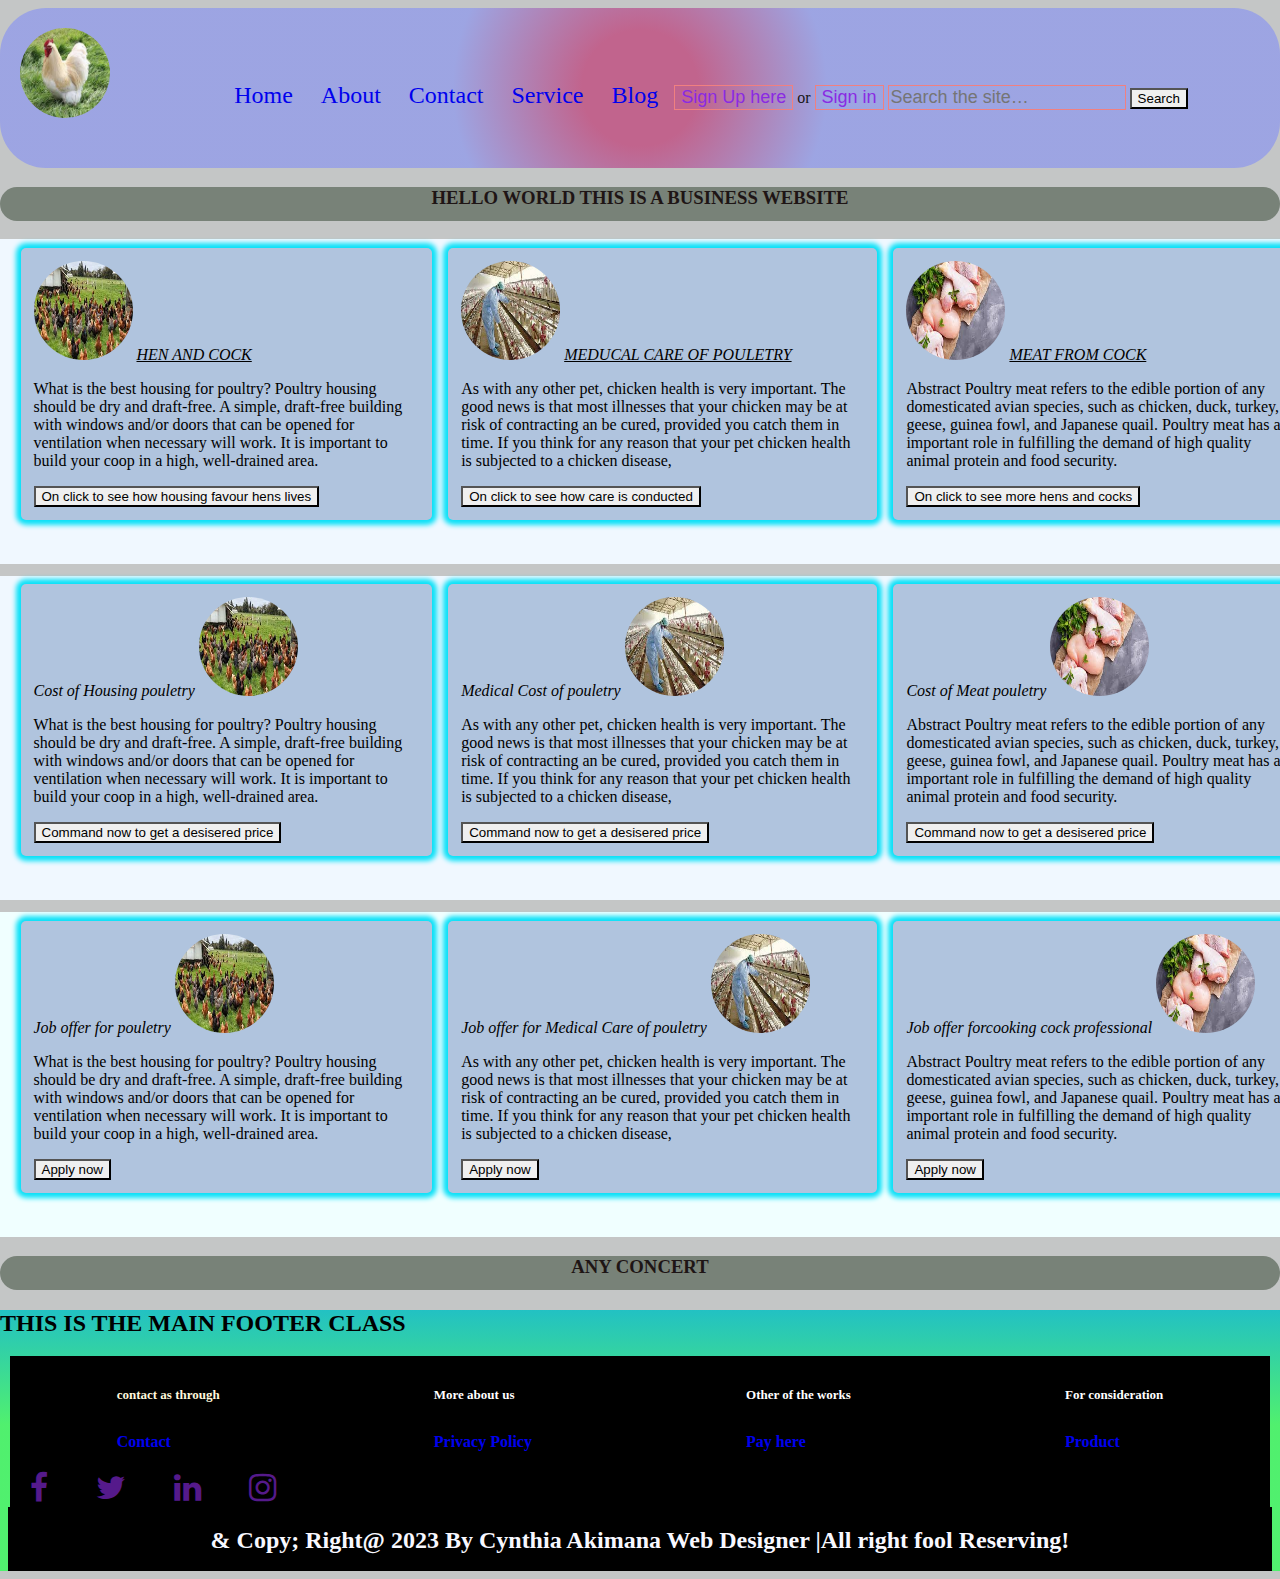
<file: resources/index.html>
<!DOCTYPE html>
<html lang="en">

<head>
    <meta charset="UTF-8">
    <meta name="viewport" content="width=device-width, initial-scale=1.0">
    <title>BUSINESS WEBSITE</title>
    <link rel="stylesheet" href="./index/index.css">
    <link rel="stylesheet" href="https://cdnjs.cloudflare.com/ajax/libs/font-awesome/4.7.0/css/font-awesome.min.css">
</head>

<body>
    <section>
        <img src="./image/a hen.jpg" class="logo">
        <div class="header">
            <div class="navigation">
                <li><a href="#">Home</a></li>
                <li><a href="#">About</a></li>
                <li><a href="#">Contact</a></li>
                <li><a href="#">Service</a></li>
                <li><a href="#">Blog</a></li>
                <a href="./form/sign up.html"><button type="button" class="sign_up_btn">
                        Sign Up here</button></a>

                or
                <a href="./form/sign in.html"><button type="button" class="sign_up_btn">
                        Sign in</button></a>

                <input type="search" class="sign_up_btn" name="q" placeholder="Search the site…" />
                <button>Search</button>
            </div>
        </div>
    </section>

    <h3>HELLO WORLD THIS IS A BUSINESS WEBSITE </h3>
    <div class="style1">
        <div class="main">
            <div class="housing_pouletry">
                <img src="./image/cocks house and ground.jpg" alt="house">
                <i><u>HEN AND COCK</u></i>

                <div class="description">
                    <p>What is the best housing for poultry?
                        Poultry housing should be dry and draft-free.
                        A simple, draft-free building with windows and/or
                        doors that can be opened for ventilation when
                        necessary will work. It is important
                        to build your coop in a high, well-drained area.</p>
                </div>
                <div class="btn">
                    <a href="#">
                        <button type="button" name="apply_btn">On click to see how housing favour hens
                            lives</button></a>
                </div>
            </div>
            <div class="medical_pouletry">
                <img src="./image/person to care cock.jpg" alt="care">
                <u><i>MEDUCAL CARE OF POULETRY</i></u>

                <div class="description">
                    <p>As with any other pet, chicken health is very
                        important. The good news is that most illnesses
                        that your chicken may be at risk of contracting
                        an be cured, provided you catch them in time.
                        If you think for any reason that your pet chicken
                        health is subjected to a chicken disease,</p>
                    <div class="btn">
                        <a href="#">
                            <button type="button" name="apply_btn">On click to see how care is conducted</button></a>
                    </div>
                </div>
            </div>
            <div class="meat_pouletry">
                <img src="./image/meat from cock.jpg" alt="meat">
                <u> <i> MEAT FROM COCK</i></u>

                <div class="description">
                    <p>Abstract
                        Poultry meat refers to the edible portion of
                        any domesticated avian species, such as
                        chicken, duck,
                        turkey, geese, guinea fowl, and Japanese
                        quail. Poultry meat has an important role
                        in fulfilling the demand
                        of high quality animal protein and food
                        security. </p>
                    <div class="btn">
                        <a href="#">
                            <button type="button" name="apply_btn">On click to see more hens and cocks</button></a>
                    </div>
                </div>
            </div>

        </div>
    </div>
    <div class="style2">
        <div class="main">
            <div class="housing_pouletry"><i>Cost of Housing pouletry</i>
                <img src="./image/cocks house and ground.jpg" alt="house">
                <div class="description">
                    <p>What is the best housing for poultry?
                        Poultry housing should be dry and draft-free.
                        A simple, draft-free building with windows and/or
                        doors that can be opened for ventilation when
                        necessary will work. It is important
                        to build your coop in a high, well-drained area.</p>
                    <div class="btn">
                        <a href="#">
                            <button type="button" name="apply_btn">Command now to get a desisered price</button></a>
                    </div>
                </div>
            </div>
            <div class="medical_pouletry"><i>Medical Cost of pouletry</i>
                <img src="./image/person to care cock.jpg" alt="care">
                <div class="description">
                    <p>As with any other pet, chicken health is very
                        important. The good news is that most illnesses
                        that your chicken may be at risk of contracting
                        an be cured, provided you catch them in time.
                        If you think for any reason that your pet chicken
                        health is subjected to a chicken disease,</p>
                    <div class="btn">
                        <a href="#">
                            <button type="button" name="apply_btn">Command now to get a desisered price</button></a>
                    </div>
                </div>
            </div>
            <div class="meat_pouletry"><i>Cost of Meat pouletry</i>
                <img src="./image/meat from cock.jpg" alt="meat">
                <div class="description">
                    <p>Abstract
                        Poultry meat refers to the edible portion of
                        any domesticated avian species, such as
                        chicken, duck,
                        turkey, geese, guinea fowl, and Japanese
                        quail. Poultry meat has an important role
                        in fulfilling the demand
                        of high quality animal protein and food
                        security. </p>
                    <div class="btn">
                        <a href="#">
                            <button type="button" name="apply_btn">Command now to get a desisered price</button></a>
                    </div>
                </div>
            </div>

        </div>
    </div>
    <div class="style3">
        <div class="main">
            <div class="housing_pouletry"><i>Job offer for pouletry</i>
                <img src="./image/cocks house and ground.jpg" alt="house">
                <div class="description">
                    <p>What is the best housing for poultry?
                        Poultry housing should be dry and draft-free.
                        A simple, draft-free building with windows and/or
                        doors that can be opened for ventilation when
                        necessary will work. It is important
                        to build your coop in a high, well-drained area.</p>
                    <div class="btn">
                        <a href="#">
                            <button type="button" name="apply_btn">Apply now</button></a>
                    </div>
                </div>
            </div>
            <div class="medical_pouletry"><i>Job offer for Medical Care of pouletry</i>
                <img src="./image/person to care cock.jpg" alt="care">
                <div class="description">
                    <p>As with any other pet, chicken health is very
                        important. The good news is that most illnesses
                        that your chicken may be at risk of contracting
                        an be cured, provided you catch them in time.
                        If you think for any reason that your pet chicken
                        health is subjected to a chicken disease,</p>
                    <div class="btn">
                        <a href="#">
                            <button type="button" name="apply_btn">Apply now</button></a>
                    </div>
                </div>
            </div>

            <div class="meat_pouletry"><i>Job offer forcooking cock professional</i>
                <img src="./image/meat from cock.jpg" alt="meat">
                <div class="description">
                    <p>Abstract
                        Poultry meat refers to the edible portion of
                        any domesticated avian species, such as
                        chicken, duck,
                        turkey, geese, guinea fowl, and Japanese
                        quail. Poultry meat has an important role
                        in fulfilling the demand
                        of high quality animal protein and food
                        security. </p>
                    <div class="btn">
                        <a href="#">
                            <button type="button" name="apply_btn">Apply now</button></a>
                    </div>
                </div>
            </div>

        </div>
    </div>


</body>
<h3>ANY CONCERT</h3>
<footer>
    <h2>THIS IS THE MAIN FOOTER CLASS</h2>

    <div class="main_footer">
        <div class="left_footer">
            <h6>contact as through</h6>
            <li><a href="./contact.html">Contact</a></li>






        </div>
        <div class="first_middle_footer">
            <h6>More about us</h6>
            <li><a href="privacy policy.html">Privacy Policy</a></li>
        </div>
        <div class="second_middle_footer">
            <h6>Other of the works</h6>
            <li><a href="#">Pay here</a></li>

        </div>
        <div class="right_footer">
            <h6>For consideration</h6>
            <li><a href="./product.html">Product

                </a></li>

        </div>
    </div>
    <h1>
        <a href=""><i class="fa fa-facebook"></i></a>
        <a href=""><i class="fa fa-twitter"></i></a>
        <a href=""><i class="fa fa-linkedin"></i></a>
        <a href=""><i class="fa fa-instagram"></i></a>
    </h1>
    <div class="copy_right">
        & Copy; Right@ 2023 By Cynthia Akimana
        Web Designer |All right fool Reserving!
    </div>

</footer>

</html>
</file>
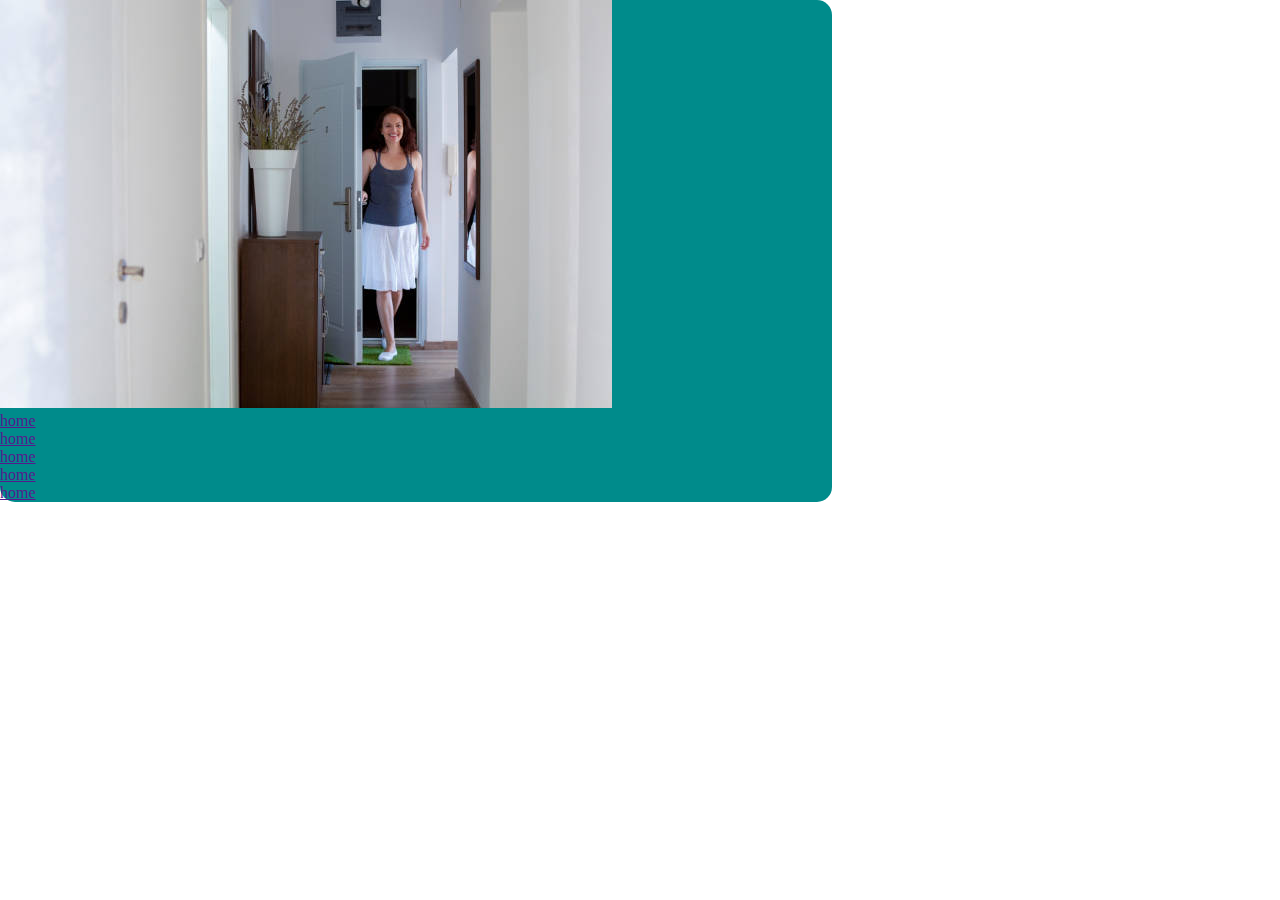
<file: resources/home.html>
<!DOCTYPE html>
<html lang="en">

<head>
    <meta charset="UTF-8">
    <meta name="viewport" content="width=device-width, initial-scale=1.0">
    <title>Home page</title>
    <link rel="stylesheet" href="./index/home.css">

</head>

<body>
    <div class="general">
            <img src="./image/log in photo.jpg" class="logo1">
            <li><a href="">home</a></li>
            <li><a href="">home</a></li>
            <li><a href="">home</a></li>
            <li><a href="">home</a></li>
            <li><a href="">home</a></li>       
    </div>
</body>

</html>
</file>
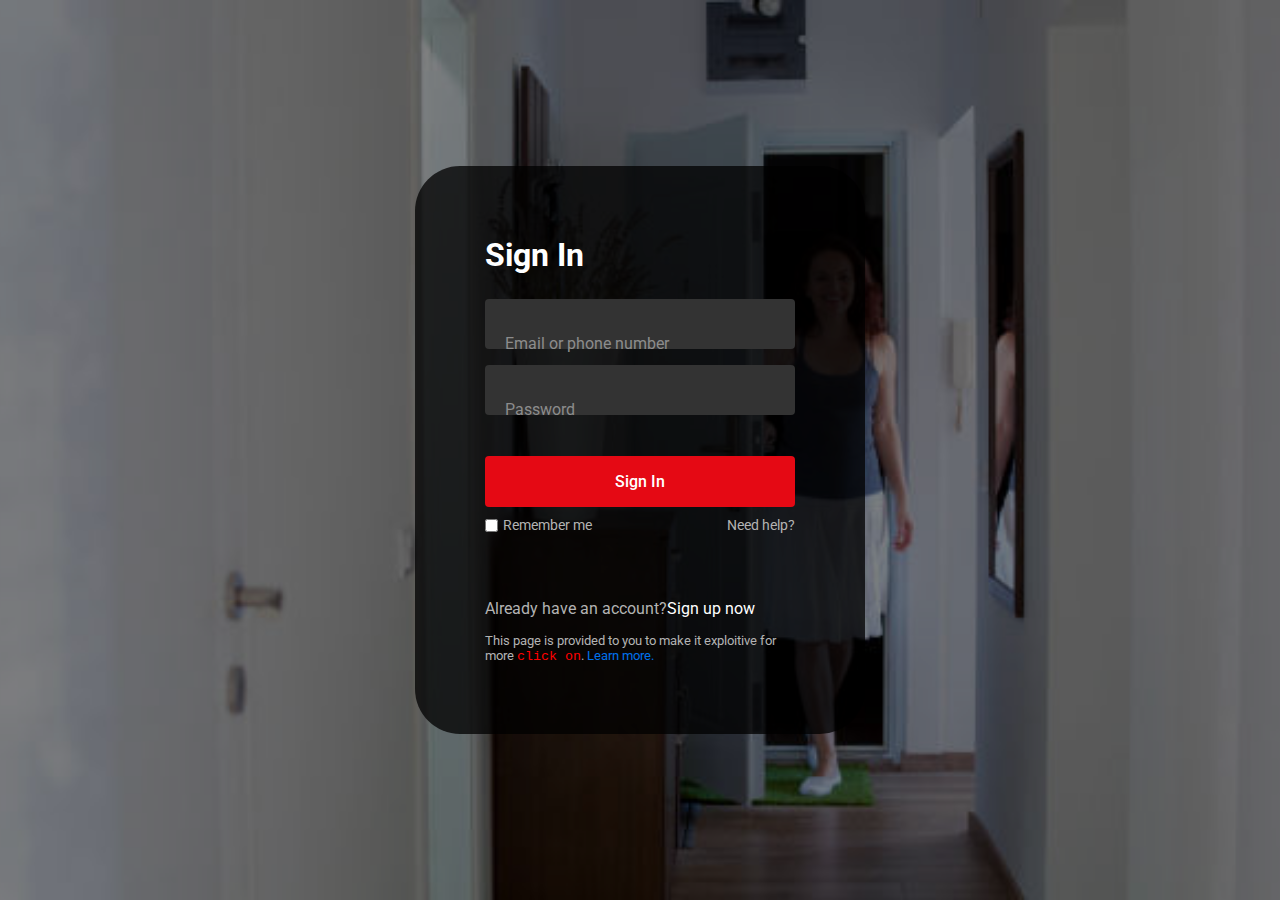
<file: resources/form/sign in.html>
<!DOCTYPE html>
<!-- Coding By CodingNepal - www.codingnepalweb.com -->
<html lang="en">
<head>
    <meta charset="UTF-8">
    <meta name="viewport" content="width=device-width, initial-scale=1.0">
    <title>B Benoit sign in form</title>
    <link rel="stylesheet" href="./form2.css">
</head>
<body>

    <div class="form-wrapper">
        <h2>Sign In</h2>
        <form action="#">
            <div class="form-control">
                <input type="text" required>
                <label>Email or phone number</label>
            </div>
            <div class="form-control">
                <input type="password" required>
                <label>Password</label>
            </div>
            <button type="submit">Sign In</button>
            <div class="form-help"> 
                <div class="remember-me">
                    <input type="checkbox" id="remember-me">
                    <label for="remember-me">Remember me</label>
                </div>
                <a href="#">Need help?</a>
            </div>
        </form>
        <p>Already have an account?<a href="#">Sign up now</a></p>
        <small>
            This page is provided to you to make it exploitive for more <span>click on</span>. 
            <a href="#">Learn more.</a>
        </small>
    </div>
</body>
</html>
</file>
<file: resources/index/index.css>
* {
    height: auto;
    margin-right: auto;
    margin-left: auto;
    background-attachment: fixed;
    background-color: none;
}
body{
    background-color: rgb(196, 198, 198);
}

section {
    background: radial-gradient(circle, rgba(193,100,141,1) 9%, rgba(148,157,233,0.8155637254901961) 29%);
    border-radius: 46px;
    text-align: center;
    color: #171514;
    height: 10em;

}
.btn{
    border-radius: 6px;
}

.search {
    background-color: none;
    height: 2.5em;
    width: 38em;
    position: inherit;
    justify-content: center;
    right: 0px;
    display: flexbox;
    border-radius: 60px;
    float: right;
    padding-top: 0;
    padding-top: 4%;

}
.sign_up_btn{
    background: transparent;
    border: 1px solid lightcoral;
    color: blueviolet;
    font-size: 18px;
}

section li {
    display: inline-block;
    font-size: 24px;
    justify-content: space-between;
    padding: 12px;
    line-height: 30px;
    padding-top: 3em;

}

li a {
    text-decoration: none;
}

a:hover {
    color: ghostwhite;
    background-color: goldenrod;
    text-align: center;
    /*display: inline-block;
    border-radius: 15px 0;
     font-size: xx-large;
    width: 1em; */

}

.logo {
    background-color: beige;
    height: 90px;
    width: 90px;
    border-radius: 50%;
    float: left;
    margin: 20px;
}

h3 {
    background-color: rgb(120, 130, 120);
    text-align: center;
    width: auto;
    border-radius: 67px;
    height: 34px;
    color: rgb(30, 21, 21);
}

/*------------MAIN---------*/
.main {
    margin: 12px;
    display: flex;
    background-color: none;
    height: 13px;
    height: 20em;
    left: 0;
    width: 1300px;
    padding: 0.5px 0 4px 0.5px;

}
.style1{
    background-color: aliceblue;
    width:fit-content;
    height:fit-content;
}
.style2{
    background-color: aliceblue;
    width:fit-content
;
height:fit-content;

}
.style3{background-color: azure;
width:fit-content;
height:fit-content;
}

/*----house pouletry---*/

.housing_pouletry {
    background-color: lightsteelblue;
    height: fit-content;
    border-radius: 5px;
   
    margin: 8px;
    box-shadow: 0 0 5px 5px rgb(11, 225, 248);
    padding: 13px;
}

.housing_pouletry:hover {
    transition: 0.5s ease;
    background-color: black;
    color: white;

}

/*----meedical cost--*/

.medical_pouletry {
    background-color: lightsteelblue;
    border-radius: 5px;
    height: fit-content;

    margin: 8px;
    box-shadow: 0 0 5px 5px rgb(11, 225, 248);
    padding: 13px;
}

.medical_pouletry:hover {
    transition: 0.5s ease;
    background-color: maroon;
    color: white;
}

/*----meat pouletry*/

.meat_pouletry {
    background-color: lightsteelblue;
    height: fit-content;
    border-radius: 5px;
    margin: 8px;
    box-shadow: 0 0 5px 5px rgb(11, 225, 248);
    padding: 13px;

}

.meat_pouletry:hover {
    transition: 0.5s ease;
    background-color: blue;
    color: white;
    box-shadow: 0 0 5px 5px rgb(11, 225, 248);
}

img {
    border-radius: 50%;
    height: 99px;
    width: 99px;
}

/*----------FOOTER----------*/
footer {
    height: 20em;
    background: linear-gradient(0deg, rgba(45,253,83,0.7651435574229692) 56%, rgba(34,193,195,1) 100%);
    font-weight: bold;
    width: 100%;
    height: 40%;
}

.main_footer {
    display: flex;
    list-style: none;
    background-color: black;
    color: white;
    width: 98.5%;
}

/*-----------copy_right-------*/
.copy_right {
    background-color: rgb(0, 0, 0);
    text-align: center;
    font-size: 24px;
    width: 95.6%;
    height: 1em;
    padding: 20px;
    margin-top: -21px;
    color: ghostwhite;

}
.left_footer{
    color: cornsilk;
}

h1 a{
    padding: 20px;
    
}
h1{
   background-color: black;
   width: 98.5%; 
   margin-top: 0;
   padding-top: 19px;
}
h1 a:hover{
    color: #000;
    background-color: aquamarine;
    width: 1em;
    height: 1em;
}

h6{
    font-size: 13px;
}

@media (max-width: 740px) {
    body::before {
        display: none;
    }

    div {
        padding: 20px;
    }

    div {
        width: 140px;
    }

    div {
        width: 100%;
        top: 43%;
    }

    div {
        margin: 25px 0 40px;
    }
}
/*

@media only screen and (max-width: 600px) and (min-width: 200px) {
    .section {
        background-color: darkslategray;
        color: black;
    }
}
</file>
<file: resources/index/home.css>
*{
    padding: 0;
    margin: 0;
}
.general{
    width: 65%;
    background-color: darkcyan;
    border-radius: 15px;

}
</file>
<file: resources/form/form2.css>
@import url("https://fonts.googleapis.com/css2?family=Roboto:wght@400;500;600;700&display=swap");

* {
    margin: 0;
    padding: 0;
    box-sizing: border-box;
    font-family: 'Roboto', sans-serif;
}

body {
    background: #000;
}

body::before {
    content: "";
    position: absolute;
    left: 0;
    top: 0;
    opacity: .5;
    width: 100%;
    height: 100%;
    background: url("../image/log\ in\ photo.jpg");
    background-repeat: no-repeat;
    background-size: cover;
    background-position: center;
}

nav {
    position: fixed;
    padding: 25px 60px;
    z-index: 1;
}

nav a img {
    width: 167px;
}
span{
    color: red;
    font-family: 'Courier New', Courier, monospace;
}

.form-wrapper {
    position: absolute;
    left: 50%;
    top: 50%;
    border-radius: 45px;
    padding: 70px;
    width: 450px;
    transform: translate(-50%, -50%);
    background: rgba(0, 0, 0, .75);
}

.form-wrapper h2 {
    color: #fff;
    font-size: 2rem;
}

.form-wrapper form {
    margin: 25px 0 65px;
}

form .form-control {
    height: 50px;
    position: relative;
    margin-bottom: 16px;
}

.form-control input {
    height: 100%;
    width: 100%;
    background: #333;
    border: none;
    outline: none;
    border-radius: 4px;
    color: #fff;
    font-size: 1rem;
    padding: 0 20px;
}

.form-control input:is(:focus, :valid) {
    background: #444;
    padding: 16px 20px 0;
}

.form-control label {
    position: absolute;
    left: 20px;
    top: 50%;
    transform: translateY(50%);
    font-size: 1rem;
    pointer-events: none;
    color: #8c8c8c;
    transition: all 0.1s ease;
}

.form-control input:is(:focus, :valid)~label {
    font-size: 0.75rem;
    transform: translateY(-130%);
}

form button {
    width: 100%;
    padding: 16px 0;
    font-size: 1rem;
    background: #e50914;
    color: #fff;
    font-weight: 500;
    border-radius: 4px;
    border: none;
    outline: none;
    margin: 25px 0 10px;
    cursor: pointer;
    transition: 0.1s ease;
}

form button:hover {
    background: #c40812;
}

.form-wrapper a {
    text-decoration: none;
}

.form-wrapper a:hover {
    text-decoration: underline;
}

.form-wrapper :where(label, p, small, a) {
    color: #b3b3b3;
}

form .form-help {
    display: flex;
    justify-content: space-between;
}

form .remember-me {
    display: flex;
}

form .remember-me input {
    margin-right: 5px;
    accent-color: #b3b3b3;
}

form .form-help :where(label, a) {
    font-size: 0.9rem;
}

.form-wrapper p a {
    color: #fff;
}

.form-wrapper small {
    display: block;
    margin-top: 15px;
    color: #b3b3b3;
}

.form-wrapper small a {
    color: #0071eb;
}

@media (max-width: 740px) {
    body::before {
        display: none;
    }

    nav, .form-wrapper {
        padding: 20px;
    }

    nav a img {
        width: 140px;
    }

    .form-wrapper {
        width: 100%;
        top: 43%;
    }

    .form-wrapper form {
        margin: 25px 0 40px;
    }
}
</file>
